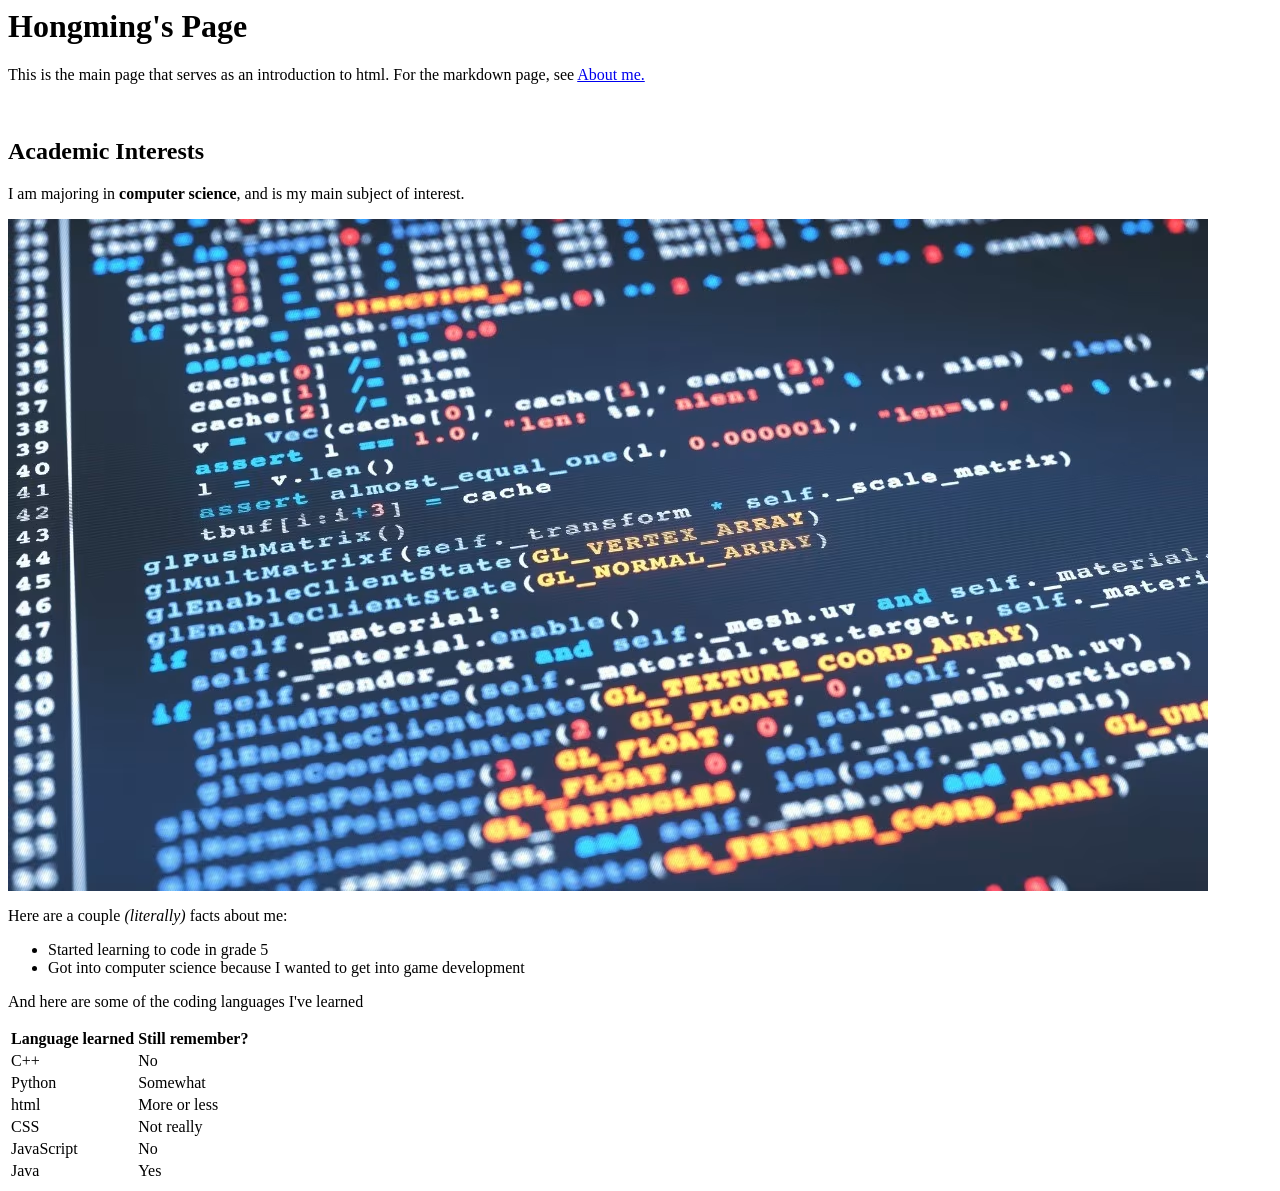
<file: index.html>
<head>
  <title>Hongming's Page</title>
</head>
<body>
  <h1>Hongming's Page</h1>
  <p>This is the main page that serves as an introduction to html. For the markdown page, see
    <a href="https://goodman599.github.io/ENGL396A/about.md">About me.</a>
  </p>
  <br>
  <h2>Academic Interests</h2>
  <p>I am majoring in <Strong>computer science</Strong>, and is my main subject of interest.</p>
  <img src="programming.avif" alt="Stock image of code">
  <p>Here are a couple <em>(literally)</em> facts about me:</p>
  <ul>
    <li>Started learning to code in grade 5</li>
    <li>Got into computer science because I wanted to get into game development</li>
  </ul>
  <p>And here are some of the coding languages I've learned</p>
  <table>
    <tr>
      <th style="margin-right: 1em;">Language learned</th>
      <th>Still remember?</th>
    </tr>
    <tr>
      <td>C++</td>
      <td>No</td>
    </tr>
    <tr>
      <td>Python</td>
      <td>Somewhat</td>
    </tr>
    <tr>
      <td>html</td>
      <td>More or less</td>
    </tr>
    <tr>
      <td>CSS</td>
      <td>Not really</td>
    </tr>
    <tr>
      <td>JavaScript</td>
      <td>No</td>
    </tr>
    <tr>
      <td>Java</td>
      <td>Yes</td>
    </tr>
  </table>
</body>
</file>
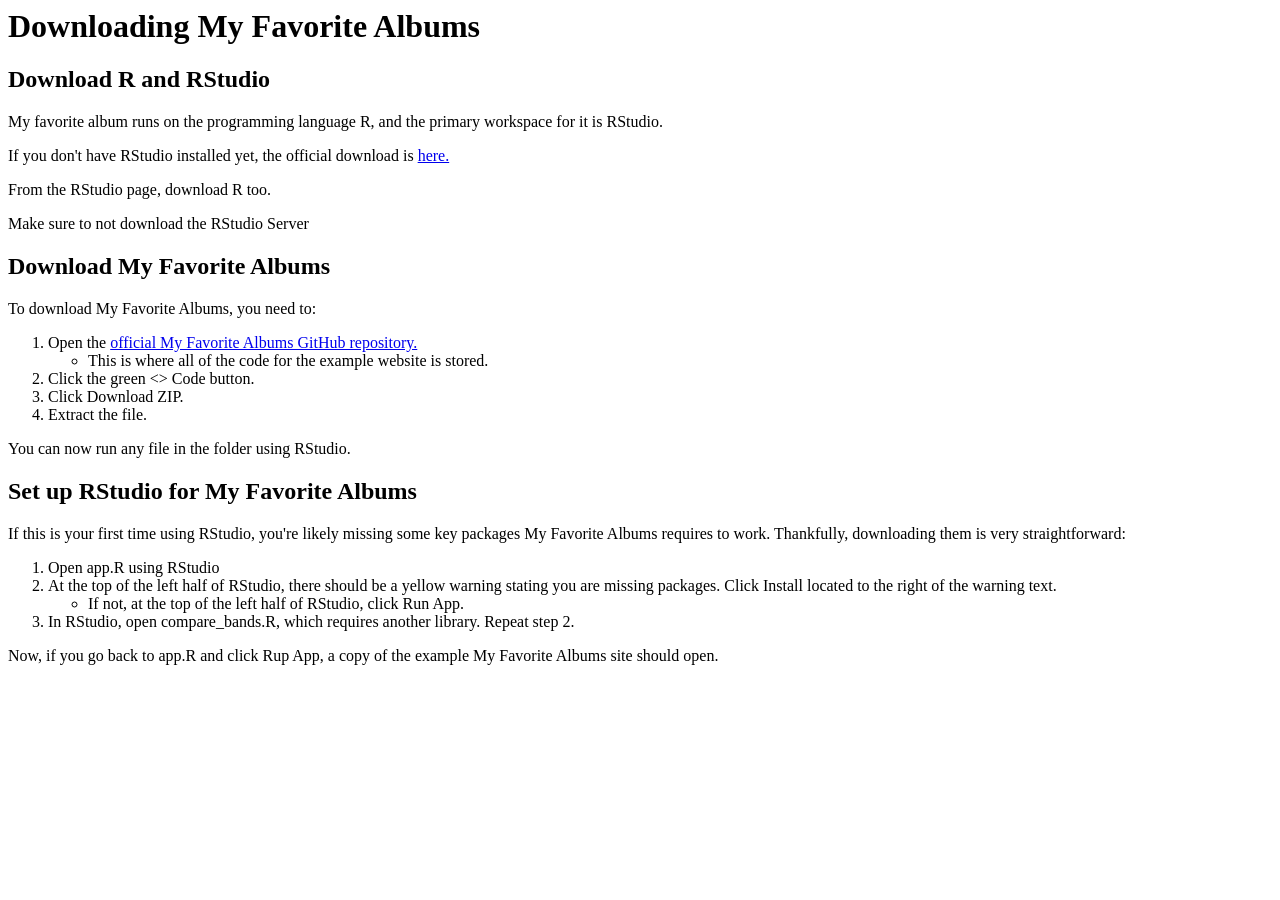
<file: project/download.html>
<html>
  <head>
    <link rel="stylesheet" type="text/css" href="style.css">
    <title>Downloading My Favorite Albums</title>
  </head>
  <body>
    <h1>Downloading My Favorite Albums</h1>
    
    <h2>Download R and RStudio</h2>
    <p>My favorite album runs on the programming language R, and the primary workspace for it is RStudio.</p>
    <p>If you don't have RStudio installed yet, the official download is <a target="_blank" rel="RStudio download" href="https://posit.co/downloads/">here.</a></p>
    <p>From the RStudio page, download R too.</p>
    <div class="note">Make sure to not download the RStudio Server</div>

    <h2>Download My Favorite Albums</h2>
    <p>To download My Favorite Albums, you need to:</p>
    <ol>
      <li>
        Open the <a target="_blank" rel="MFA download" href="https://github.com/UW-Example-Student/MyFavoriteAlbums">official My Favorite Albums GitHub repository.</a>
        <ul>
          <li>This is where all of the code for the example website is stored.</li>
        </ul>
      </li>
      <li>Click the green <> Code button.</li>
      <li>Click Download ZIP.</li>
      <li>Extract the file.</li>
    </ol>
    <p>You can now run any file in the folder using RStudio.</p>

    <h2>Set up RStudio for My Favorite Albums</h2>
    <p>If this is your first time using RStudio, you're likely missing some key packages My Favorite Albums requires to work. Thankfully, downloading them is very straightforward:</p>
    <ol>
      <li>Open app.R using RStudio</li>
      <li>
        At the top of the left half of RStudio, there should be a yellow warning stating you are missing packages. Click Install located to the right of the warning text.
        <ul>
          <li>If not, at the top of the left half of RStudio, click Run App.</li>
        </ul>
      </li>
      <li>In RStudio, open compare_bands.R, which requires another library. Repeat step 2.</li>
    </ol>
    <p>Now, if you go back to app.R and click Rup App, a copy of the example My Favorite Albums site should open.</p>
  </body>
</html>
</file>
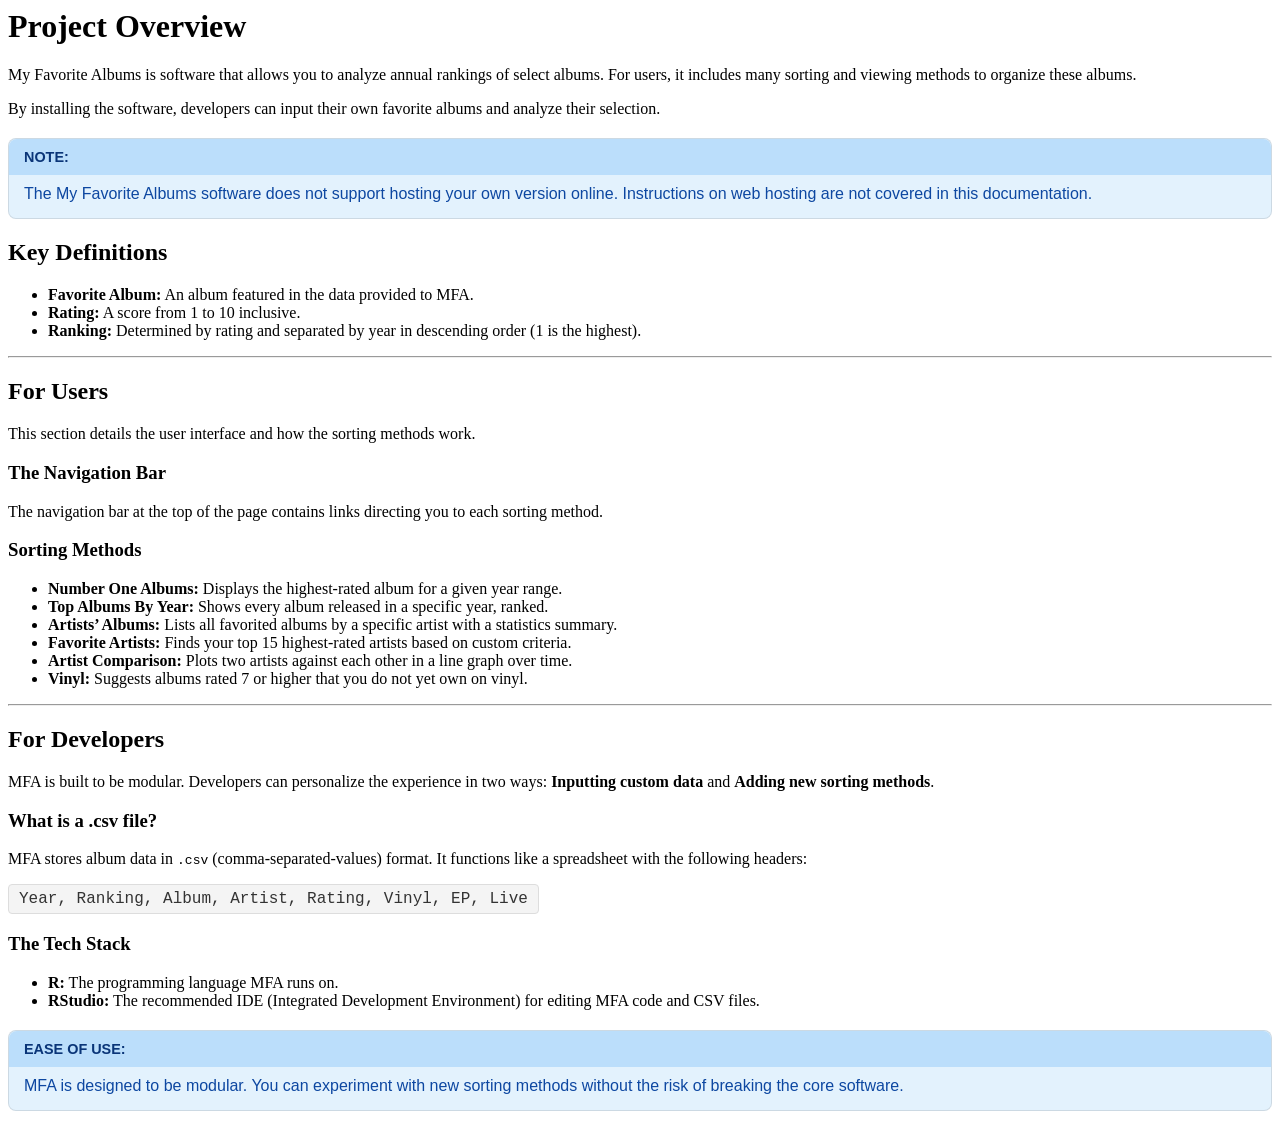
<file: project/overview.html>
<html>
  <head>
      <link rel="stylesheet" type="text/css" href="style.css">
      <title>MFA Overview</title>
  </head>
  <body>
      <h1 id="title">Project Overview</h1>
      <p>My Favorite Albums is software that allows you to analyze annual rankings of select albums. For users, it includes many sorting and viewing methods to organize these albums.</p>
      
      <p>By installing the software, developers can input their own favorite albums and analyze their selection.</p>
  
      <div class="popup info">
          <div class="popup-header">Note:</div>
          The My Favorite Albums software does not support hosting your own version online. Instructions on web hosting are not covered in this documentation.
      </div>
  
      <h2>Key Definitions</h2>
      <ul>
          <li><strong>Favorite Album:</strong> An album featured in the data provided to MFA.</li>
          <li><strong>Rating:</strong> A score from 1 to 10 inclusive.</li>
          <li><strong>Ranking:</strong> Determined by rating and separated by year in descending order (1 is the highest).</li>
      </ul>
  
      <hr>
  
      <h2>For Users</h2>
      <p>This section details the user interface and how the sorting methods work.</p>
      
      <h3>The Navigation Bar</h3>
      <p>The navigation bar at the top of the page contains links directing you to each sorting method.</p>
  
      <h3>Sorting Methods</h3>
      <ul>
          <li><strong>Number One Albums:</strong> Displays the highest-rated album for a given year range.</li>
          <li><strong>Top Albums By Year:</strong> Shows every album released in a specific year, ranked.</li>
          <li><strong>Artists’ Albums:</strong> Lists all favorited albums by a specific artist with a statistics summary.</li>
          <li><strong>Favorite Artists:</strong> Finds your top 15 highest-rated artists based on custom criteria.</li>
          <li><strong>Artist Comparison:</strong> Plots two artists against each other in a line graph over time.</li>
          <li><strong>Vinyl:</strong> Suggests albums rated 7 or higher that you do not yet own on vinyl.</li>
      </ul>
  
      <hr>
  
      <h2>For Developers</h2>
      <p>MFA is built to be modular. Developers can personalize the experience in two ways: <strong>Inputting custom data</strong> and <strong>Adding new sorting methods</strong>.</p>
  
      <h3>What is a .csv file?</h3>
      <p>MFA stores album data in <code>.csv</code> (comma-separated-values) format. It functions like a spreadsheet with the following headers:</p>
      <p class="code-snippet">Year, Ranking, Album, Artist, Rating, Vinyl, EP, Live</p>
  
      <h3>The Tech Stack</h3>
      <ul>
          <li><strong>R:</strong> The programming language MFA runs on.</li>
          <li><strong>RStudio:</strong> The recommended IDE (Integrated Development Environment) for editing MFA code and CSV files.</li>
      </ul>
  
      <div class="popup info">
          <div class="popup-header">Ease of Use:</div>
          MFA is designed to be modular. You can experiment with new sorting methods without the risk of breaking the core software.
      </div>
  </body>
</html>
</file>
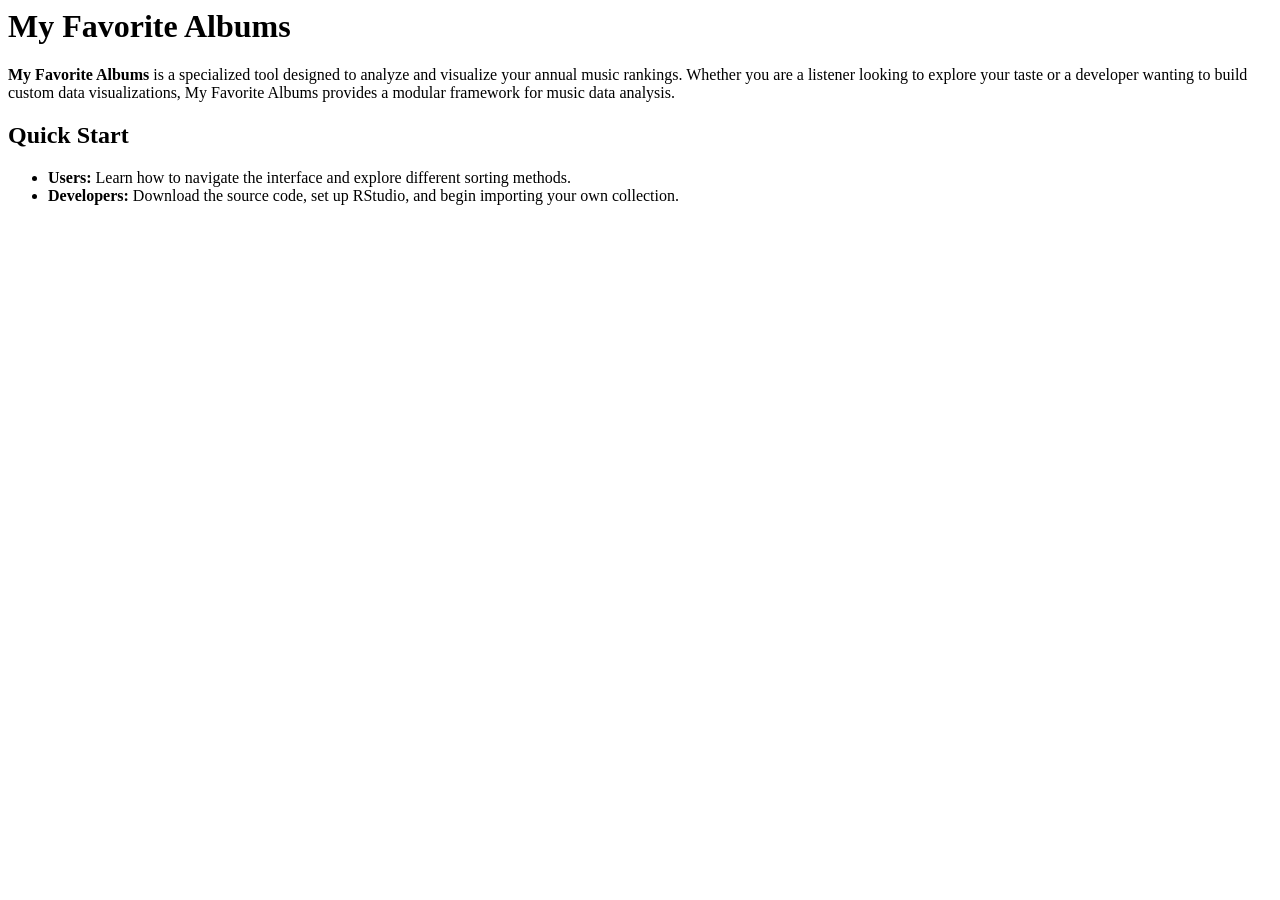
<file: project/README.html>
<html>
  <head>
      <link rel="stylesheet" type="text/css" href="style.css">
      <title>My Favorite Albums - Home</title>
  </head>
  <body>
      <h1>My Favorite Albums</h1>
      <p>
          <strong>My Favorite Albums</strong> is a specialized tool designed to analyze and visualize your annual music rankings. 
          Whether you are a listener looking to explore your taste or a developer wanting to build custom data visualizations, 
          My Favorite Albums provides a modular framework for music data analysis.
      </p>
  
      <h2>Quick Start</h2>
      <ul>
          <li><strong>Users:</strong> Learn how to navigate the interface and explore different sorting methods.</li>
          <li><strong>Developers:</strong> Download the source code, set up RStudio, and begin importing your own collection.</li>
      </ul>
  </body>
</html>
</file>
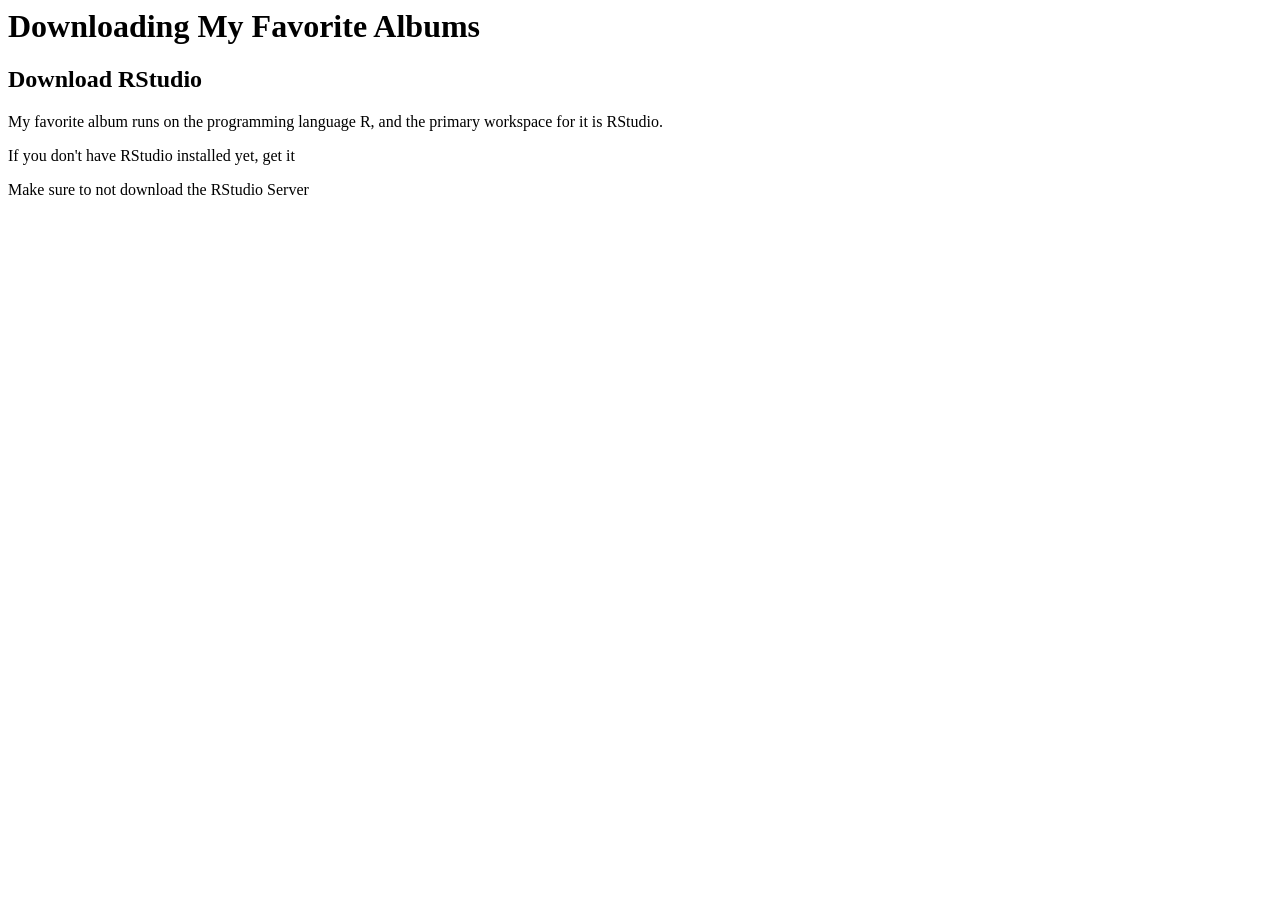
<file: project/user-tasks.html>
<html>
  <head>
    <link rel="stylesheet" type="text/css" href="style.css">
    <title>Downloading My Favorite Albums</title>
  </head>
  <body>
    <h1>Downloading My Favorite Albums</h1>
    <h2>Download RStudio</h2>
    <p>My favorite album runs on the programming language R, and the primary workspace for it is RStudio.</p>
    <p>If you don't have RStudio installed yet, get it <link text="here." href="https://posit.co/downloads/"></p>
    <div class="note">Make sure to not download the RStudio Server</div>
  </body>
</html>
</file>
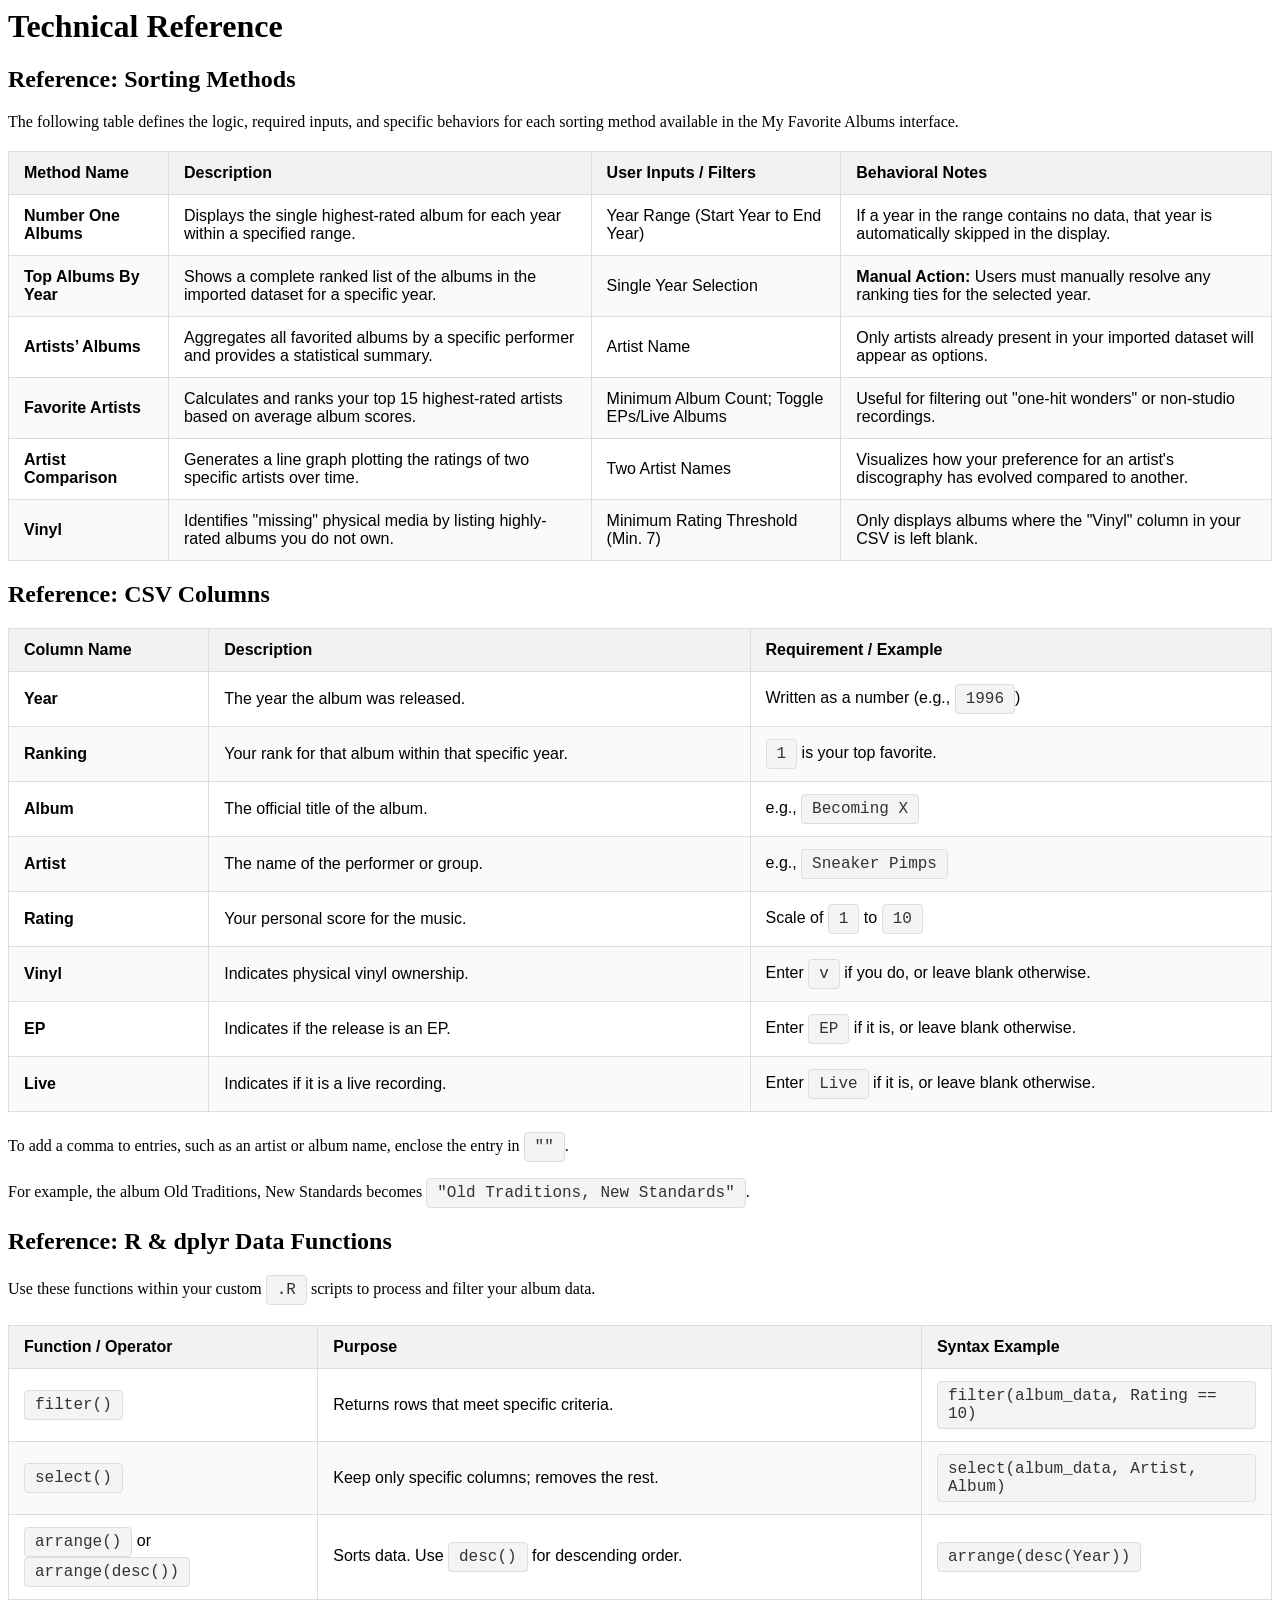
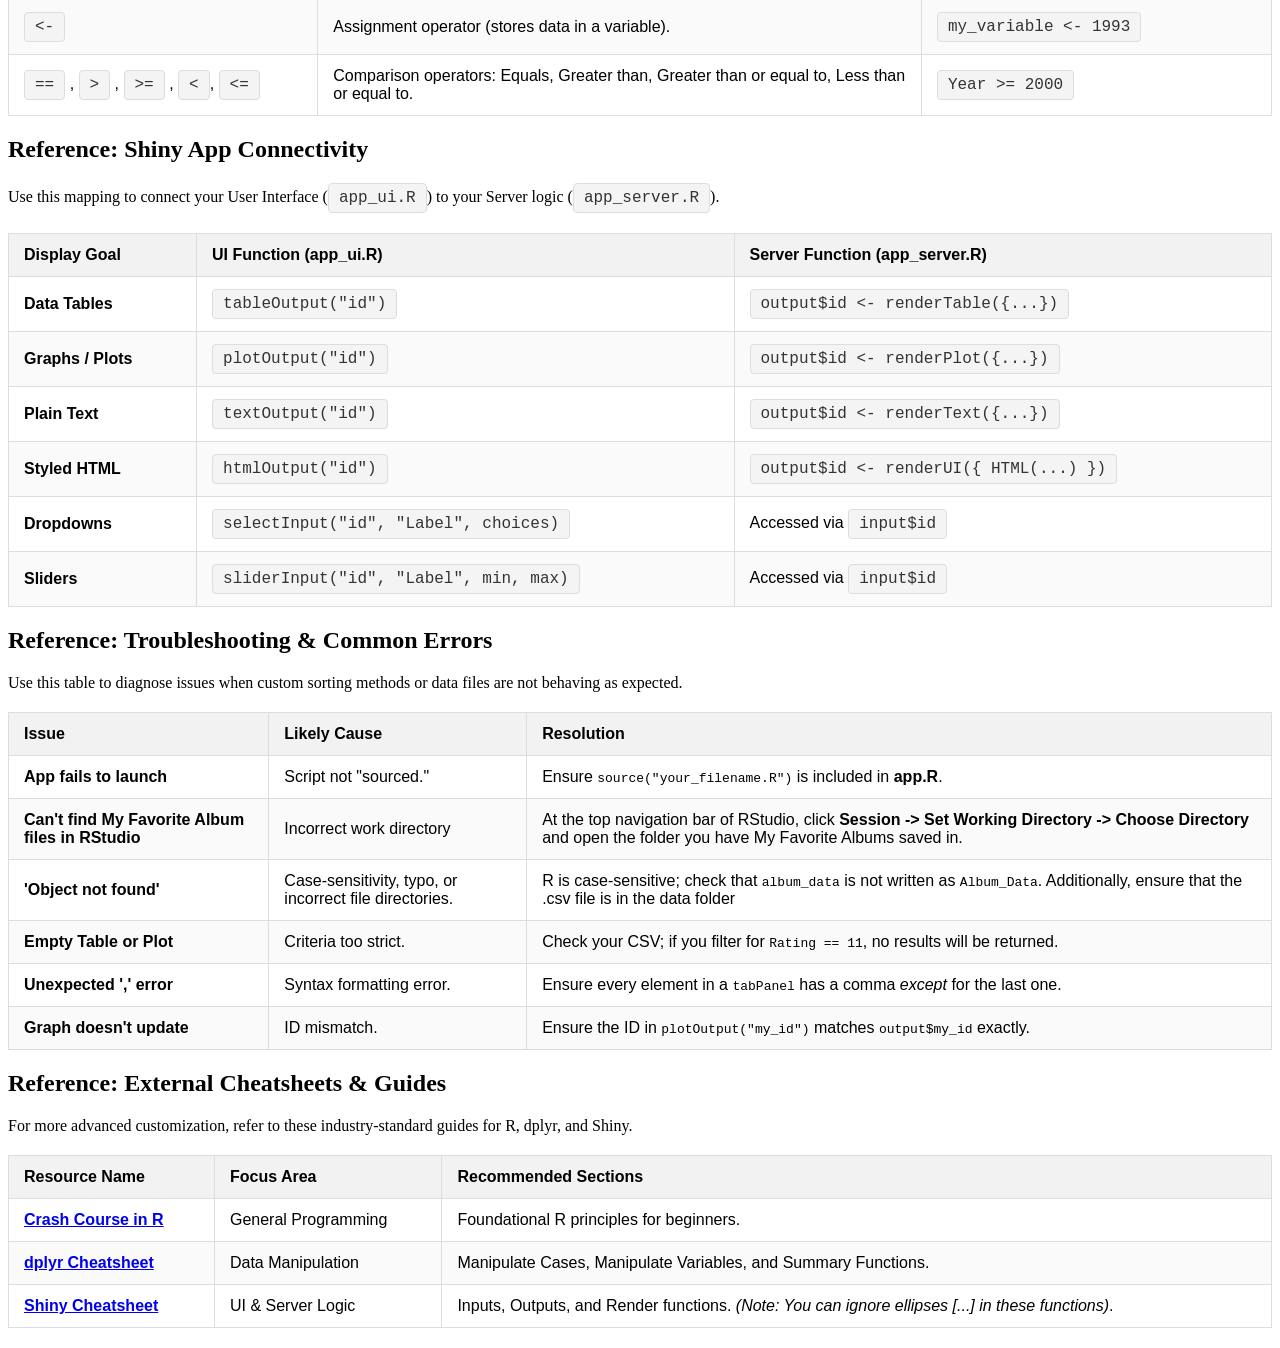
<file: project/references/references.html>
<html>
  <head>
    <link rel="stylesheet" type="text/css" href="../style.css">
    <title>Reference Guide - MFA</title>
  </head>
  <body>
    <h1 id="reference-guide">Technical Reference</h1>

    <h2 id="ref-sorting">Reference: Sorting Methods</h2>
    <p>The following table defines the logic, required inputs, and specific behaviors for each sorting method available in the My Favorite Albums interface.</p>
    
    <table>
      <thead>
        <tr>
          <th>Method Name</th>
          <th>Description</th>
          <th>User Inputs / Filters</th>
          <th>Behavioral Notes</th>
        </tr>
      </thead>
      <tbody>
        <tr>
          <td><strong>Number One Albums</strong></td>
          <td>Displays the single highest-rated album for each year within a specified range.</td>
          <td>Year Range (Start Year to End Year)</td>
          <td>If a year in the range contains no data, that year is automatically skipped in the display.</td>
        </tr>
        <tr>
          <td><strong>Top Albums By Year</strong></td>
          <td>Shows a complete ranked list of the albums in the imported dataset for a specific year.</td>
          <td>Single Year Selection</td>
          <td><strong>Manual Action:</strong> Users must manually resolve any ranking ties for the selected year.</td>
        </tr>
        <tr>
          <td><strong>Artists’ Albums</strong></td>
          <td>Aggregates all favorited albums by a specific performer and provides a statistical summary.</td>
          <td>Artist Name</td>
          <td>Only artists already present in your imported dataset will appear as options.</td>
        </tr>
        <tr>
          <td><strong>Favorite Artists</strong></td>
          <td>Calculates and ranks your top 15 highest-rated artists based on average album scores.</td>
          <td>Minimum Album Count; Toggle EPs/Live Albums</td>
          <td>Useful for filtering out "one-hit wonders" or non-studio recordings.</td>
        </tr>
        <tr>
          <td><strong>Artist Comparison</strong></td>
          <td>Generates a line graph plotting the ratings of two specific artists over time.</td>
          <td>Two Artist Names</td>
          <td>Visualizes how your preference for an artist's discography has evolved compared to another.</td>
        </tr>
        <tr>
          <td><strong>Vinyl</strong></td>
          <td>Identifies "missing" physical media by listing highly-rated albums you do not own.</td>
          <td>Minimum Rating Threshold (Min. 7)</td>
          <td>Only displays albums where the "Vinyl" column in your CSV is left blank.</td>
        </tr>
      </tbody>
    </table>

    <h2 id="ref-csv">Reference: CSV Columns</h2>
    <table>
      <thead>
        <tr>
          <th>Column Name</th>
          <th>Description</th>
          <th>Requirement / Example</th>
        </tr>
      </thead>
      <tbody>
        <tr>
          <td><strong>Year</strong></td>
          <td>The year the album was released.</td>
          <td>Written as a number (e.g., <span class="code-snippet">1996</span>)</td>
        </tr>
        <tr>
          <td><strong>Ranking</strong></td>
          <td>Your rank for that album within that specific year.</td>
          <td><span class="code-snippet">1</span> is your top favorite.</td>
        </tr>
        <tr>
          <td><strong>Album</strong></td>
          <td>The official title of the album.</td>
          <td>e.g., <span class="code-snippet">Becoming X</span></td>
        </tr>
        <tr>
          <td><strong>Artist</strong></td>
          <td>The name of the performer or group.</td>
          <td>e.g., <span class="code-snippet">Sneaker Pimps</span></td>
        </tr>
        <tr>
          <td><strong>Rating</strong></td>
          <td>Your personal score for the music.</td>
          <td>Scale of <span class="code-snippet">1</span> to <span class="code-snippet">10</span></td>
        </tr>
        <tr>
          <td><strong>Vinyl</strong></td>
          <td>Indicates physical vinyl ownership.</td>
          <td>Enter <span class="code-snippet">v</span> if you do, or leave blank otherwise.</td>
        </tr>
        <tr>
          <td><strong>EP</strong></td>
          <td>Indicates if the release is an EP.</td>
          <td>Enter <span class="code-snippet">EP</span> if it is, or leave blank otherwise.</td>
        </tr>
        <tr>
          <td><strong>Live</strong></td>
          <td>Indicates if it is a live recording.</td>
          <td>Enter <span class="code-snippet">Live</span> if it is, or leave blank otherwise.</td>
        </tr>
      </tbody>
    </table>
    <p>To add a comma to entries, such as an artist or album name, enclose the entry in <span class="code-snippet">""</span>.</p>
    <p>For example, the album Old Traditions, New Standards becomes <span class="code-snippet">"Old Traditions, New Standards"</span>.</p>
    
    <h2 id="ref-dplyr">Reference: R & dplyr Data Functions</h2>
    <p>Use these functions within your custom <span class="code-snippet">.R</span> scripts to process and filter your album data.</p>
    
    <table>
      <thead>
        <tr>
          <th>Function / Operator</th>
          <th>Purpose</th>
          <th>Syntax Example</th>
        </tr>
      </thead>
      <tbody>
        <tr>
          <td><span class="code-snippet">filter()</span></td>
          <td>Returns rows that meet specific criteria.</td>
          <td><span class="code-snippet">filter(album_data, Rating == 10)</span></td>
        </tr>
        <tr>
          <td><span class="code-snippet">select()</span></td>
          <td>Keep only specific columns; removes the rest.</td>
          <td><span class="code-snippet">select(album_data, Artist, Album)</span></td>
        </tr>
        <tr>
          <td><span class="code-snippet">arrange()</span> or <span class="code-snippet">arrange(desc())</span></td>
          <td>Sorts data. Use <span class="code-snippet">desc()</span> for descending order.</td>
          <td><span class="code-snippet">arrange(desc(Year))</span></td>
        </tr>
        <tr>
          <td><span class="code-snippet">&lt;-</span></td>
          <td>Assignment operator (stores data in a variable).</td>
          <td><span class="code-snippet">my_variable &lt;- 1993</span></td>
        </tr>
        <tr>
          <td><span class="code-snippet">==</span> , <span class="code-snippet">&gt;</span> , <span class="code-snippet">&gt;=</span> , <span class="code-snippet">&lt;</span>, <span class="code-snippet">&lt;=</span></td>
          <td>Comparison operators: Equals, Greater than, Greater than or equal to, Less than or equal to.</td>
          <td><span class="code-snippet">Year &gt;= 2000</span></td>
        </tr>
      </tbody>
    </table>
  
    <h2 id="ref-shiny">Reference: Shiny App Connectivity</h2>
    <p>Use this mapping to connect your User Interface (<span class="code-snippet">app_ui.R</span>) to your Server logic (<span class="code-snippet">app_server.R</span>).</p>
    
    <table>
      <thead>
        <tr>
          <th>Display Goal</th>
          <th>UI Function (app_ui.R)</th>
          <th>Server Function (app_server.R)</th>
        </tr>
      </thead>
      <tbody>
        <tr>
          <td><strong>Data Tables</strong></td>
          <td><span class="code-snippet">tableOutput("id")</span></td>
          <td><span class="code-snippet">output$id &lt;- renderTable({...})</span></td>
        </tr>
        <tr>
          <td><strong>Graphs / Plots</strong></td>
          <td><span class="code-snippet">plotOutput("id")</span></td>
          <td><span class="code-snippet">output$id &lt;- renderPlot({...})</span></td>
        </tr>
        <tr>
          <td><strong>Plain Text</strong></td>
          <td><span class="code-snippet">textOutput("id")</span></td>
          <td><span class="code-snippet">output$id &lt;- renderText({...})</span></td>
        </tr>
        <tr>
          <td><strong>Styled HTML</strong></td>
          <td><span class="code-snippet">htmlOutput("id")</span></td>
          <td><span class="code-snippet">output$id &lt;- renderUI({ HTML(...) })</span></td>
        </tr>
        <tr>
          <td><strong>Dropdowns</strong></td>
          <td><span class="code-snippet">selectInput("id", "Label", choices)</span></td>
          <td>Accessed via <span class="code-snippet">input$id</span></td>
        </tr>
        <tr>
          <td><strong>Sliders</strong></td>
          <td><span class="code-snippet">sliderInput("id", "Label", min, max)</span></td>
          <td>Accessed via <span class="code-snippet">input$id</span></td>
        </tr>
      </tbody>
    </table>

    <h2 id="ref-troubleshoot">Reference: Troubleshooting & Common Errors</h2>
    <p>Use this table to diagnose issues when custom sorting methods or data files are not behaving as expected.</p>
    <table>
      <thead>
          <tr>
              <th>Issue</th>
              <th>Likely Cause</th>
              <th>Resolution</th>
          </tr>
      </thead>
      <tbody>
        <tr>
          <td><strong>App fails to launch</strong></td>
          <td>Script not "sourced."</td>
          <td>Ensure <code>source("your_filename.R")</code> is included in <strong>app.R</strong>.</td>
        </tr>
        <tr>
          <td><strong>Can't find My Favorite Album files in RStudio</strong></td>
          <td>Incorrect work directory</td>
          <td>At the top navigation bar of RStudio, click <span class="ui-element">Session -> Set Working Directory -> Choose Directory</span> and open the folder you have My Favorite Albums saved in.</td>
        </tr>
        <tr>
          <td><strong>'Object not found'</strong></td>
          <td>Case-sensitivity, typo, or incorrect file directories.</td>
          <td>R is case-sensitive; check that <code>album_data</code> is not written as <code>Album_Data</code>. Additionally, ensure that the .csv file is in the data folder</td>
        </tr>
        <tr>
          <td><strong>Empty Table or Plot</strong></td>
          <td>Criteria too strict.</td>
          <td>Check your CSV; if you filter for <code>Rating == 11</code>, no results will be returned.</td>
        </tr>
        <tr>
          <td><strong>Unexpected ',' error</strong></td>
          <td>Syntax formatting error.</td>
          <td>Ensure every element in a <code>tabPanel</code> has a comma <em>except</em> for the last one.</td>
        </tr>
        <tr>
          <td><strong>Graph doesn't update</strong></td>
          <td>ID mismatch.</td>
          <td>Ensure the ID in <code>plotOutput("my_id")</code> matches <code>output$my_id</code> exactly.</td>
        </tr>
      </tbody>
    </table>

    <h2 id="ref-external">Reference: External Cheatsheets & Guides</h2>
    <p>For more advanced customization, refer to these industry-standard guides for R, dplyr, and Shiny.</p>
    <table>
      <thead>
        <tr>
          <th>Resource Name</th>
          <th>Focus Area</th>
          <th>Recommended Sections</th>
        </tr>
      </thead>
      <tbody>
        <tr>
          <td><strong><a href="https://billpetti.github.io/Crash_course_in_R/" target="_blank">Crash Course in R</a></strong></td>
          <td>General Programming</td>
          <td>Foundational R principles for beginners.</td>
        </tr>
        <tr>
          <td><strong><a href="https://nyu-cdsc.github.io/learningr/assets/data-transformation.pdf" target="_blank">dplyr Cheatsheet</a></strong></td>
          <td>Data Manipulation</td>
          <td>Manipulate Cases, Manipulate Variables, and Summary Functions.</td>
        </tr>
        <tr>
          <td><strong><a href="https://github.com/rstudio/cheatsheets/blob/main/shiny.pdf" target="_blank">Shiny Cheatsheet</a></strong></td>
          <td>UI & Server Logic</td>
          <td>Inputs, Outputs, and Render functions. <em>(Note: You can ignore ellipses [...] in these functions)</em>.</td>
        </tr>
      </tbody>
    </table>
  </body>
</html>
</file>
<file: project/style.css>
.content {
  padding: 20px 50px;
  line-height: 1.6;
  font-family: Source Sans Pro,Helvetica Neue,Arial,sans-serif;
  font-size: 15px;
  letter-spacing: 0;
  margin: 0;
  overflow-x: hidden
}

.popup {
  padding: 15px;
  border-radius: 8px;
  margin: 20px 0;
  font-family: sans-serif;
  border: 1px solid rgba(0,0,0,0.1);
}
.popup-header {
  font-weight: bold;
  text-transform: uppercase;
  font-size: 0.9em;
  
  margin: -15px -15px 10px -15px; 
  padding: 10px 15px;
  border-radius: 8px 8px 0 0;
}

/* Color Variations */
.important {
  background-color: #fff9c4;
  color: #827717;
}
.important .popup-header {
  background-color: #f0e68c;
  color: #5d540d;
}

.info {
  background-color: #e3f2fd;
  color: #0d47a1;
}
.info .popup-header {
  background-color: #bbdefb; /* Darker blue background */
  color: #0a3578;
}

.warning {
  background-color: #fce4ec;
  color: #880e4f;
}
.warning .popup-header {
  background-color: #f8bbd0; /* Darker pink background */
  color: #560932;
}

.ui-element {
  font-weight: bold;
}
.code-snippet {
  font-family: "Courier New", Courier, monospace;
  background-color: #f4f4f4;
  color: #333;
  padding: 5px 10px;
  margin: 0;
  border: 1px solid #ddd;
  border-radius: 4px;
  display: inline-block;
}

.code-block {
  display: block;
  white-space: pre;
  font-family: 'Courier New', Courier, monospace;
  background-color: #f4f4f4;
  color: #333;
  padding: 5px 10px;
  margin: 15px 0;
  border-radius: 5px;
}

.image-container {
  margin: 20px 0;
  text-align: center; /* Optional: centers the image in the container */
}

.image-container img {
  border: 1px solid #ddd;
  border-radius: 8px;
  box-shadow: 0 4px 8px rgba(0,0,0,0.05);
  display: block;
  max-width: 100%;
  height: auto;
}

.placeholder {
  text-decoration: underline;
}

table {
  width: 100%;
  border-collapse: collapse;
  margin: 20px 0;
  font-family: sans-serif;
}

thead {
  background-color: #f2f2f2;
  text-align: left;
}

th, td {
  padding: 12px 15px;
  border: 1px solid #ddd;
}

tbody tr:nth-of-type(even) {
  background-color: #fafafa;
}
</file>
